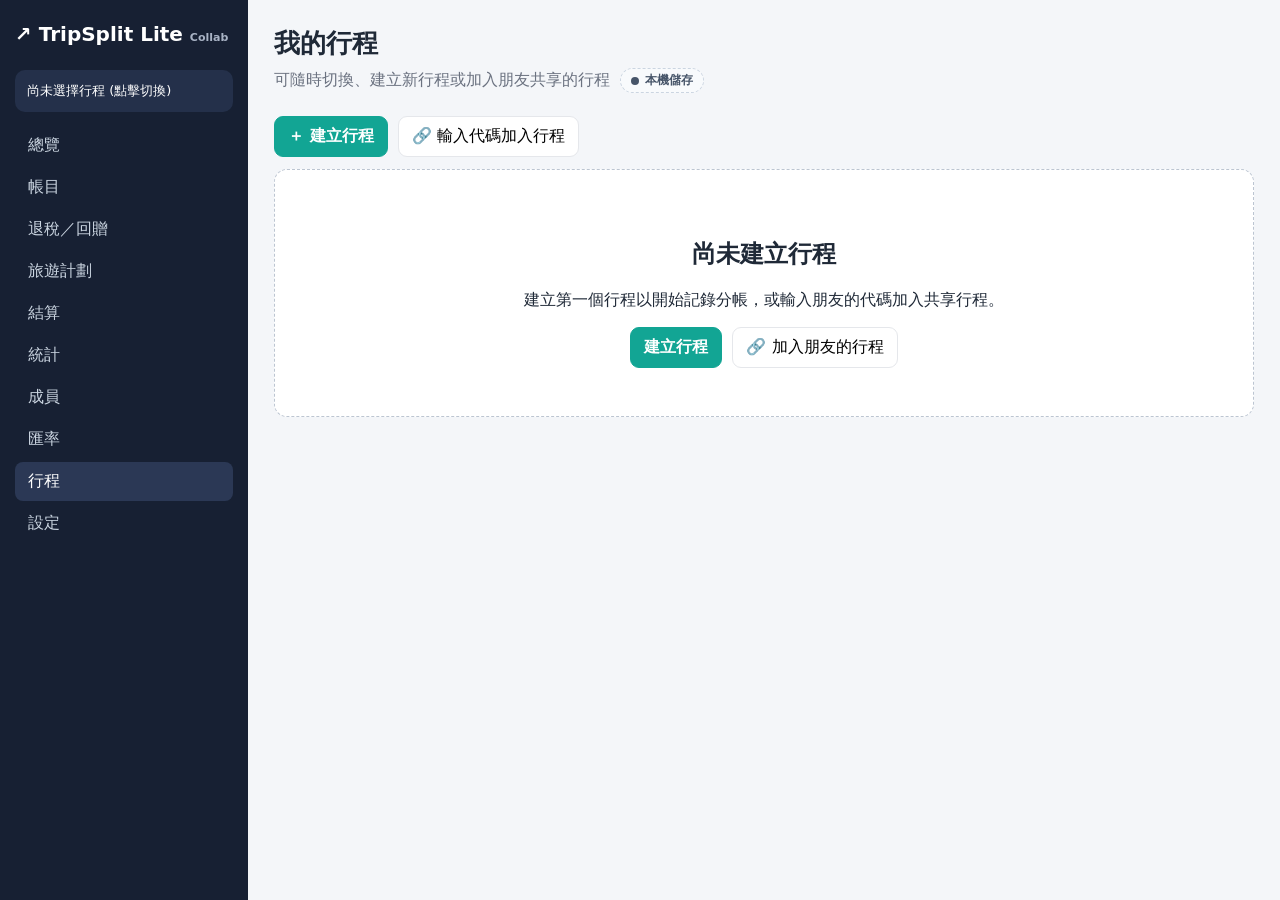
<file: TripSplit-Lite-Collab/index.html>
<!doctype html>
<html lang="zh-Hant">
<head>
  <meta charset="utf-8">
  <meta name="viewport" content="width=device-width,initial-scale=1,viewport-fit=cover">
  <meta name="theme-color" content="#172033">
  <title>TripSplit Lite (即時協同共享版)</title>
  <link rel="stylesheet" href="css/app.css">
</head>
<body>
<div id="boot" class="boot">正在開啟 TripSplit Lite...</div>
<div id="app" hidden>
  <aside class="sidebar">
    <div class="brand">↗ TripSplit Lite <small>Collab</small></div>
    <div id="tripBadge" class="trip-badge" role="button" tabindex="0" title="點擊切換行程">尚未選擇行程</div>
    <nav id="desktopNav"></nav>
  </aside>
  <main>
    <header>
      <div>
        <h1 id="title">我的行程</h1>
        <div class="subtitle-wrap">
          <p id="subtitle">完全離線，資料保存在此瀏覽器</p>
          <span id="cloudStatus" class="cloud-status" role="button" tabindex="0" title="點擊管理雲端共享"></span>
        </div>
      </div>
      <div class="header-actions">
        <button id="btnShareTrip" class="secondary" hidden>☁️ 共享</button>
        <button id="quickAdd" class="primary" hidden>＋ 新增帳目</button>
      </div>
    </header>
    <div id="message" aria-live="polite"></div>
    <section id="view"></section>
  </main>
  <nav id="mobileNav" class="mobile-nav"></nav>
</div>

<div id="modal" class="modal-overlay" hidden role="dialog" aria-modal="true" aria-labelledby="modalTitle">
  <div class="modal-panel">
    <form id="modalForm" novalidate>
      <div class="dialog-head">
        <h2 id="modalTitle"></h2>
        <button type="button" data-close aria-label="關閉">✕</button>
      </div>
      <div id="modalNotice" class="modal-notice" hidden></div>
      <div id="modalBody"></div>
      <div class="dialog-actions">
        <button type="button" data-close>取消</button>
        <button class="primary" type="submit">儲存</button>
      </div>
    </form>
  </div>
</div>
<!-- Firebase SDK (Local bundled in js/vendor/ - 完全本機託管，不依賴外部 CDN 載入) -->
<script src="js/vendor/firebase-app-compat.js"></script>
<script src="js/vendor/firebase-firestore-compat.js"></script>
<script src="js/database.js"></script>
<script src="js/calculations.js"></script>
<script src="js/cloud.js"></script>
<script src="js/app.js"></script>
</body>
</html>
</file>
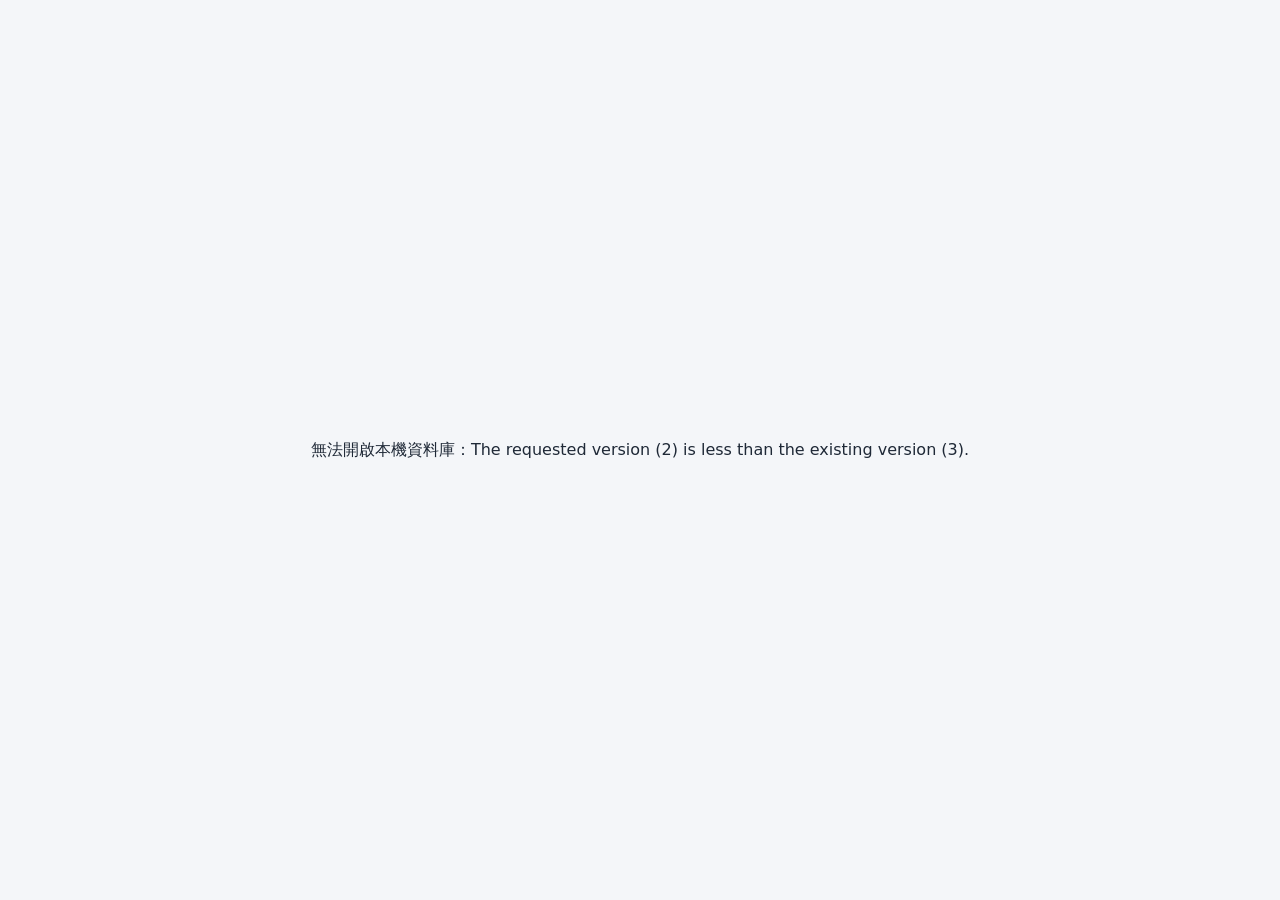
<file: TripSplit-Lite-Fixed/index.html>
<!doctype html>
<html lang="zh-Hant">
<head>
  <meta charset="utf-8">
  <meta name="viewport" content="width=device-width,initial-scale=1,viewport-fit=cover">
  <meta name="theme-color" content="#172033">
  <title>TripSplit Lite 1.2</title>
  <link rel="stylesheet" href="css/app.css">
</head>
<body>
<div id="boot" class="boot">正在開啟 TripSplit Lite...</div>
<div id="app" hidden>
  <aside class="sidebar">
    <div class="brand">↗ TripSplit Lite <small>1.2</small></div>
    <div id="tripBadge" class="trip-badge" role="button" tabindex="0" title="點擊切換行程">尚未選擇行程</div>
    <nav id="desktopNav"></nav>
  </aside>
  <main>
    <header>
      <div>
        <h1 id="title">我的行程</h1>
        <p id="subtitle">完全離線，資料保存在此瀏覽器</p>
      </div>
      <button id="quickAdd" class="primary" hidden>＋ 新增帳目</button>
    </header>
    <div id="message" aria-live="polite"></div>
    <section id="view"></section>
  </main>
  <nav id="mobileNav" class="mobile-nav"></nav>
</div>

<div id="modal" class="modal-overlay" hidden role="dialog" aria-modal="true" aria-labelledby="modalTitle">
  <div class="modal-panel">
    <form id="modalForm" novalidate>
      <div class="dialog-head">
        <h2 id="modalTitle"></h2>
        <button type="button" data-close aria-label="關閉">✕</button>
      </div>
      <div id="modalNotice" class="modal-notice" hidden></div>
      <div id="modalBody"></div>
      <div class="dialog-actions">
        <button type="button" data-close>取消</button>
        <button class="primary" type="submit">儲存</button>
      </div>
    </form>
  </div>
</div>
<script src="js/database.js"></script>
<script src="js/calculations.js"></script>
<script src="js/app.js"></script>
</body>
</html>
</file>
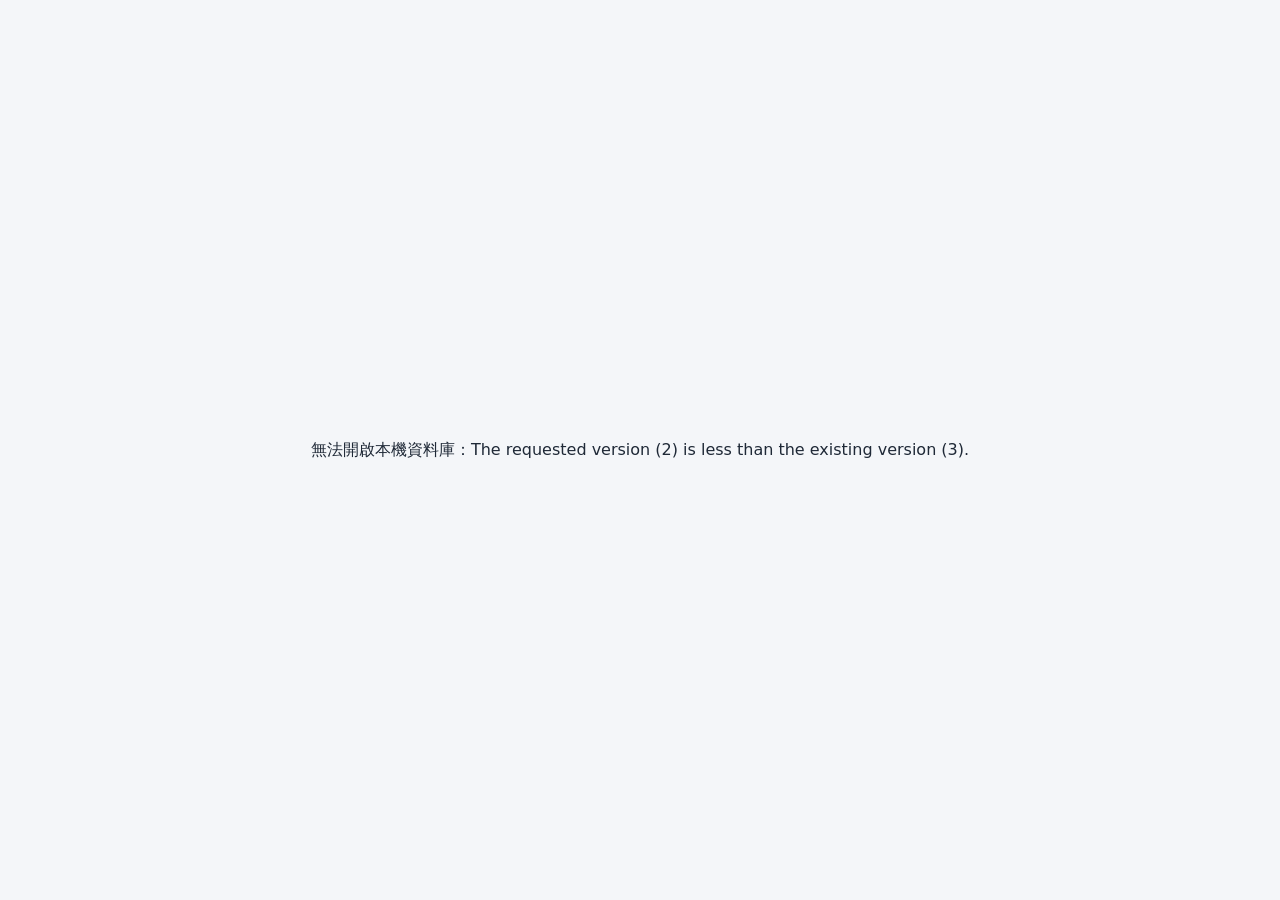
<file: TripSplit-Lite-V2/index.html>
<!doctype html>
<html lang="zh-Hant">
<head>
  <meta charset="utf-8">
  <meta name="viewport" content="width=device-width,initial-scale=1,viewport-fit=cover">
  <meta name="theme-color" content="#172033">
  <title>TripSplit Lite 2.0</title>
  <link rel="stylesheet" href="css/app.css">
</head>
<body>
<div id="boot" class="boot">正在開啟 TripSplit Lite...</div>
<div id="app" hidden>
  <aside class="sidebar">
    <div class="brand">↗ TripSplit Lite <small>2.0</small></div>
    <div id="tripBadge" class="trip-badge" role="button" tabindex="0" title="點擊切換行程">尚未選擇行程</div>
    <nav id="desktopNav"></nav>
  </aside>
  <main>
    <header>
      <div>
        <h1 id="title">我的行程</h1>
        <p id="subtitle">完全離線，資料保存在此瀏覽器</p>
      </div>
      <button id="quickAdd" class="primary" hidden>＋ 新增帳目</button>
    </header>
    <div id="message" aria-live="polite"></div>
    <section id="view"></section>
  </main>
  <nav id="mobileNav" class="mobile-nav"></nav>
</div>

<div id="modal" class="modal-overlay" hidden role="dialog" aria-modal="true" aria-labelledby="modalTitle">
  <div class="modal-panel">
    <form id="modalForm" novalidate>
      <div class="dialog-head">
        <h2 id="modalTitle"></h2>
        <button type="button" data-close aria-label="關閉">✕</button>
      </div>
      <div id="modalNotice" class="modal-notice" hidden></div>
      <div id="modalBody"></div>
      <div class="dialog-actions">
        <button type="button" data-close>取消</button>
        <button class="primary" type="submit">儲存</button>
      </div>
    </form>
  </div>
</div>
<script src="js/database.js"></script>
<script src="js/calculations.js"></script>
<script src="js/app.js"></script>
</body>
</html>
</file>
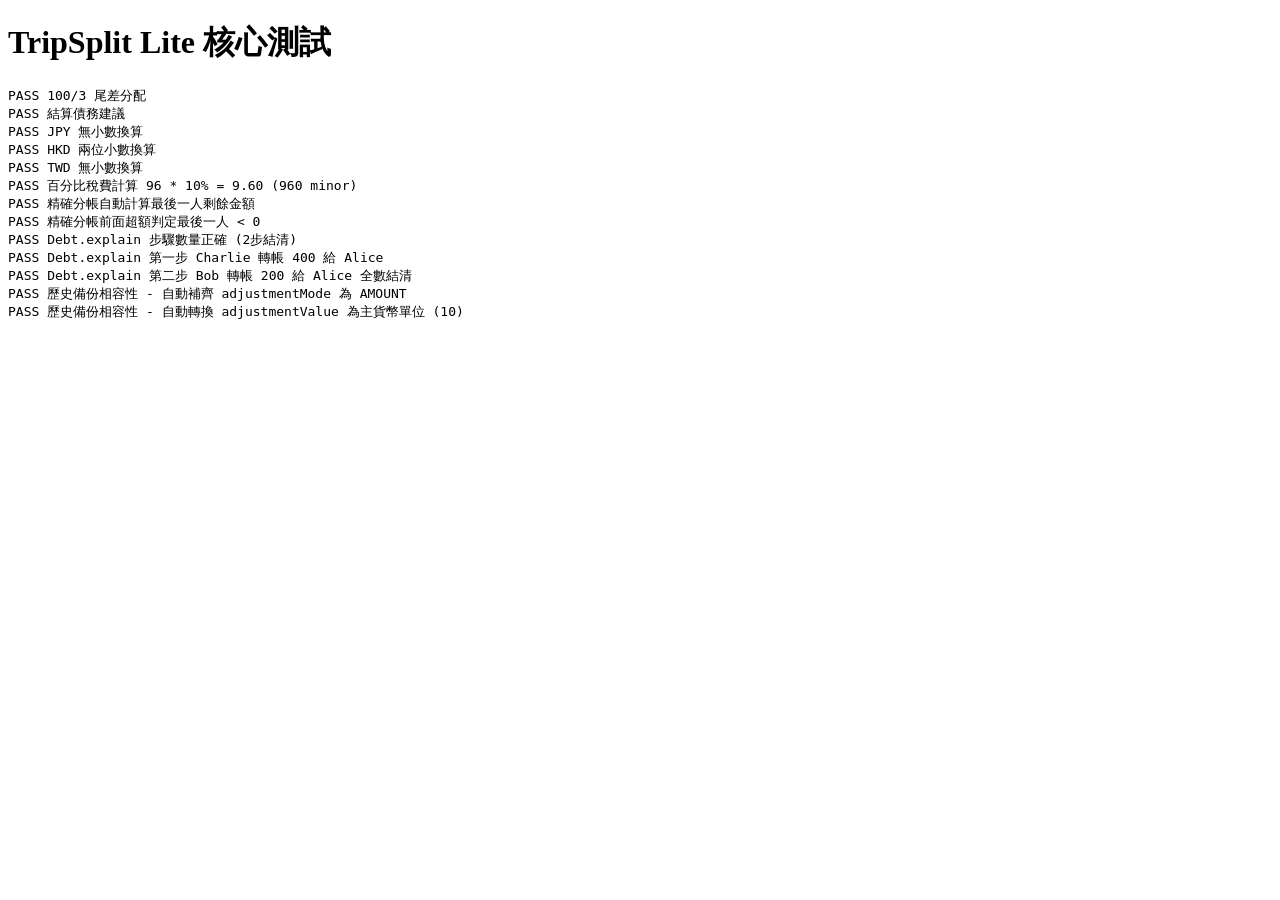
<file: TripSplit-Lite-Collab/tests/test-runner.html>
<!doctype html>
<html lang="zh-Hant">
<head>
  <meta charset="utf-8">
  <title>TripSplit Lite Tests</title>
</head>
<body>
  <h1>TripSplit Lite 核心測試</h1>
  <pre id="o"></pre>
  <script src="../js/calculations.js"></script>
  <script src="tests.js"></script>
</body>
</html>
</file>
<file: TripSplit-Lite-Collab/css/app.css>
[hidden] {
  display: none !important;
}
:root {
  --p: #12a594;
  --p-dark: #0e8375;
  --nav: #172033;
  --bg: #f4f6f9;
  --text: #1f2937;
  --muted: #6b7280;
  --line: #e5e7eb;
  --red: #c24141;
  --amber: #b7791f;
}
* {
  box-sizing: border-box;
}
body {
  margin: 0;
  background: var(--bg);
  color: var(--text);
  font-family: system-ui, -apple-system, "Segoe UI", "Microsoft JhengHei", sans-serif;
}
button, input, select, textarea {
  font: inherit;
}
button {
  border: 1px solid var(--line);
  background: #fff;
  border-radius: 9px;
  padding: 9px 13px;
  cursor: pointer;
  transition: all 0.15s;
}
button:hover {
  background: #f9fafb;
}
button.primary {
  background: var(--p);
  border-color: var(--p);
  color: #fff;
  font-weight: 700;
}
button.primary:hover {
  background: var(--p-dark);
  border-color: var(--p-dark);
}
button.danger {
  color: var(--red);
}
button.danger:hover {
  background: #fff5f5;
  border-color: #fecaca;
}
.btn-sm {
  padding: 6px 10px;
  font-size: 12px;
  border-radius: 6px;
}
.btn-xs {
  padding: 3px 8px;
  font-size: 11px;
  border-radius: 5px;
  line-height: 1.2;
}
.boot {
  min-height: 100vh;
  display: grid;
  place-items: center;
}
.sidebar {
  position: fixed;
  inset: 0 auto 0 0;
  width: 248px;
  padding: 22px 15px;
  background: var(--nav);
  color: #fff;
  z-index: 50;
}
.brand {
  font-size: 20px;
  font-weight: 800;
}
.brand small {
  font-size: 11px;
  color: #a9b3c5;
}
.trip-badge {
  margin: 24px 0 14px;
  padding: 12px;
  background: #24304a;
  border-radius: 10px;
  font-size: 13px;
  cursor: pointer;
  transition: background 0.15s;
  user-select: none;
}
.trip-badge:hover {
  background: #2b3855;
}
.sidebar nav button {
  display: block;
  width: 100%;
  color: #cbd5e1;
  border: 0;
  background: transparent;
  text-align: left;
  margin: 3px 0;
  border-radius: 8px;
}
.sidebar nav button.active, .sidebar nav button:hover {
  background: #2b3855;
  color: #fff;
}
main {
  margin-left: 248px;
  padding: 26px;
  max-width: 1500px;
}
header {
  display: flex;
  justify-content: space-between;
  align-items: center;
  margin-bottom: 20px;
}
h1 {
  margin: 0;
  font-size: 26px;
}
header p {
  margin: 5px 0;
  color: var(--muted);
}
.cards {
  display: grid;
  grid-template-columns: repeat(4, 1fr);
  gap: 12px;
}
.card {
  background: #fff;
  border: 1px solid var(--line);
  border-radius: 13px;
  padding: 17px;
  box-shadow: 0 2px 8px #1720330a;
}
.metric small, .muted {
  color: var(--muted);
}
.metric strong {
  display: block;
  font-size: 24px;
  margin-top: 7px;
}
.grid {
  display: grid;
  grid-template-columns: 1.35fr .85fr;
  gap: 14px;
  margin-top: 14px;
}
.row {
  display: flex;
  justify-content: space-between;
  align-items: center;
  gap: 10px;
  padding: 11px 0;
  border-bottom: 1px solid var(--line);
}
.row:last-child {
  border: 0;
}
.positive {
  color: var(--p);
}
.negative {
  color: var(--red);
}
.toolbar {
  display: flex;
  gap: 8px;
  flex-wrap: wrap;
  margin-bottom: 12px;
}
.empty {
  text-align: center;
  padding: 48px 18px;
  background: #fff;
  border: 1px dashed #bcc5d1;
  border-radius: 13px;
}
.notice {
  padding: 11px 13px;
  border-radius: 8px;
  margin: 8px 0;
  background: #e8f7f5;
  color: #08766b;
  border: 1px solid #a7f3d0;
}
.notice.error {
  background: #fff0f0;
  color: #922;
  border-color: #fecaca;
}
.notice.warn {
  background: #fff8e7;
  color: #754f00;
  border-color: #fde68a;
}
.table-wrap {
  overflow: auto;
  border: 1px solid var(--line);
  border-radius: 12px;
}
table {
  width: 100%;
  border-collapse: collapse;
  background: #fff;
}
th, td {
  padding: 11px;
  border-bottom: 1px solid var(--line);
  text-align: left;
  white-space: nowrap;
}
th {
  font-size: 12px;
  color: var(--muted);
}
.pill {
  padding: 3px 7px;
  border-radius: 999px;
  background: #eef2f7;
  font-size: 11px;
}
.settle {
  background: linear-gradient(135deg, #172033, #2b3d60);
  color: #fff;
}
.settle .row {
  border-color: #ffffff22;
}
.mobile-nav {
  display: none;
}
.modal-open {
  overflow: hidden;
}
.modal-overlay {
  position: fixed;
  inset: 0;
  z-index: 1000;
  background: #11182799;
  padding: 16px;
  display: none;
  align-items: center;
  justify-content: center;
}
.modal-overlay.show {
  display: flex;
}
.modal-panel {
  width: min(780px, 96vw);
  max-height: 92vh;
  overflow: auto;
  background: #fff;
  border-radius: 15px;
  box-shadow: 0 20px 55px #0004;
}
.dialog-head, .dialog-actions {
  display: flex;
  justify-content: space-between;
  align-items: center;
  padding: 16px 20px;
  border-bottom: 1px solid var(--line);
}
.dialog-head h2 {
  margin: 0;
}
.dialog-head button {
  border: 0;
  font-size: 18px;
}
.dialog-actions {
  justify-content: flex-end;
  gap: 8px;
  border-top: 1px solid var(--line);
  border-bottom: 0;
}
.modal-notice {
  margin: 12px 20px 0;
  padding: 10px 14px;
  border-radius: 8px;
  font-size: 13px;
  background: #fff0f0;
  color: #922;
  border: 1px solid #fecaca;
  display: block;
}
.form-grid {
  display: grid;
  grid-template-columns: 1fr 1fr;
  gap: 13px;
  padding: 20px;
}
.plan-tabs, .plan-actions {
  display: flex;
  flex-wrap: wrap;
  align-items: center;
  gap: 8px;
}
.plan-day {
  margin-bottom: 16px;
}
.plan-content {
  min-width: 0;
  overflow-wrap: anywhere;
}
.plan-notes {
  white-space: pre-wrap;
}
.plan-completed .plan-content > b {
  text-decoration: line-through;
}
.plan-check, .field label.plan-check {
  display: inline-flex;
  align-items: center;
  justify-content: flex-start;
  gap: 6px;
}
.plan-row {
  flex-wrap: wrap;
  gap: 12px;
}
.field {
  display: flex;
  flex-direction: column;
  gap: 5px;
}
.field.full {
  grid-column: 1 / -1;
}
.field label {
  font-size: 13px;
  font-weight: 700;
  display: flex;
  justify-content: space-between;
  align-items: center;
}
.field input, .field select, .field textarea {
  padding: 10px;
  border: 1px solid #cbd2dc;
  border-radius: 8px;
}
.field input:focus, .field select:focus, .field textarea:focus {
  outline: none;
  border-color: var(--p);
  box-shadow: 0 0 0 2px rgba(18,165,148,0.2);
}
.member-line, .payer-line {
  display: grid;
  grid-template-columns: 1fr 150px;
  gap: 8px;
  margin: 6px 0;
  align-items: center;
}
.member-line label, .payer-line label {
  display: flex;
  align-items: center;
  gap: 6px;
  font-size: 14px;
  font-weight: 500;
  cursor: pointer;
}
.chart {
  height: 190px;
  display: flex;
  align-items: flex-end;
  gap: 12px;
  padding: 22px;
}
.bar {
  flex: 1;
  background: var(--p);
  min-height: 5px;
  border-radius: 5px 5px 0 0;
  position: relative;
}
.bar span {
  position: absolute;
  bottom: -22px;
  left: 50%;
  transform: translateX(-50%);
  font-size: 11px;
  color: var(--muted);
}
.balance-status {
  grid-column: 1 / -1;
  background: #f8fafc;
  border: 1px solid var(--line);
  border-radius: 8px;
  padding: 9px 12px;
  font-size: 12px;
  display: flex;
  justify-content: space-between;
  align-items: center;
  gap: 8px;
  flex-wrap: wrap;
}
.balance-status.balanced {
  background: #ecfdf5;
  border-color: #a7f3d0;
  color: #065f46;
}
.balance-status.unbalanced {
  background: #fff1f2;
  border-color: #fecdd3;
  color: #9f1239;
}
.menu-grid {
  display: grid;
  grid-template-columns: repeat(auto-fill, minmax(260px, 1fr));
  gap: 12px;
}
.menu-card {
  background: #fff;
  border: 1px solid var(--line);
  border-radius: 12px;
  padding: 16px;
  cursor: pointer;
  transition: all 0.15s;
  display: flex;
  align-items: center;
  gap: 14px;
}
.menu-card:hover {
  border-color: var(--p);
  box-shadow: 0 4px 12px rgba(18,165,148,0.12);
  transform: translateY(-1px);
}
.menu-icon {
  font-size: 26px;
  width: 44px;
  height: 44px;
  display: grid;
  place-items: center;
  background: #f0fdfa;
  border-radius: 10px;
  flex-shrink: 0;
}
.menu-info b {
  display: block;
  font-size: 15px;
  color: var(--text);
  margin-bottom: 3px;
}
.menu-info small {
  color: var(--muted);
  font-size: 12px;
}

.toggle-mode-group {
  display: inline-flex;
  border: 1px solid var(--line);
  border-radius: 6px;
  overflow: hidden;
  background: #f3f4f6;
}
.toggle-mode {
  border: 0;
  border-radius: 0;
  padding: 3px 8px;
  font-size: 11px;
  font-weight: 600;
  color: var(--muted);
  background: transparent;
  cursor: pointer;
  transition: all 0.15s;
}
.toggle-mode.active {
  background: var(--p);
  color: #fff;
}
.input-error {
  border-color: var(--red) !important;
  background-color: #fff5f5 !important;
  color: var(--red) !important;
}
.member-tabs {
  display: flex;
  gap: 8px;
  overflow-x: auto;
  padding-bottom: 8px;
  margin-bottom: 16px;
  -webkit-overflow-scrolling: touch;
}
.member-tabs button {
  white-space: nowrap;
  border-radius: 20px;
  padding: 7px 16px;
  font-size: 13px;
  border: 1px solid var(--line);
  background: #fff;
  color: var(--text);
  cursor: pointer;
  transition: all 0.15s;
}
.member-tabs button.active {
  background: var(--p);
  border-color: var(--p);
  color: #fff;
  font-weight: 700;
  box-shadow: 0 2px 6px rgba(18,165,148,0.25);
}
.step-item {
  display: flex;
  gap: 12px;
  padding: 12px;
  background: #f8fafc;
  border: 1px solid var(--line);
  border-radius: 10px;
  margin-bottom: 8px;
  align-items: flex-start;
}
.step-num {
  width: 26px;
  height: 26px;
  background: var(--nav);
  color: #fff;
  border-radius: 50%;
  display: grid;
  place-items: center;
  font-size: 12px;
  font-weight: bold;
  flex-shrink: 0;
}
.step-content {
  flex: 1;
  font-size: 13px;
  line-height: 1.5;
}
.step-content b {
  color: var(--text);
}
.daily-table-wrap {
  overflow-x: auto;
  margin-top: 10px;
}
.daily-table {
  width: 100%;
  border-collapse: collapse;
  font-size: 13px;
}
.daily-table th, .daily-table td {
  padding: 10px 12px;
  border: 1px solid var(--line);
  text-align: right;
  white-space: nowrap;
}
.daily-table th:first-child, .daily-table td:first-child {
  text-align: left;
}
.daily-table th {
  background: #f9fafb;
  font-weight: 600;
  color: var(--muted);
}
.daily-table tr:hover {
  background: #f9fafb;
}
.daily-table tfoot td {
  font-weight: bold;
  background: #f3f4f6;
}
.badge-detail {
  display: inline-block;
  padding: 2px 6px;
  border-radius: 4px;
  font-size: 11px;
  background: #e0f2fe;
  color: #0369a1;
  margin-left: 6px;
}
.date-header {
  font-size: 14px;
  font-weight: 700;
  color: var(--nav);
  padding: 8px 12px;
  background: #f1f5f9;
  border-radius: 8px;
  margin: 14px 0 8px;
  display: flex;
  justify-content: space-between;
  align-items: center;
  flex-wrap: wrap;
  gap: 6px;
}

/* Cloud & Collab Styles */
.subtitle-wrap {
  display: flex;
  align-items: center;
  gap: 10px;
  flex-wrap: wrap;
  margin-top: 4px;
}
.header-actions {
  display: flex;
  align-items: center;
  gap: 8px;
}
.cloud-status {
  display: inline-flex;
  align-items: center;
  gap: 6px;
  padding: 3px 10px;
  border-radius: 999px;
  font-size: 12px;
  font-weight: 600;
  cursor: pointer;
  user-select: none;
  transition: all 0.2s ease;
}
.cloud-status.offline {
  background: #f1f5f9;
  color: #64748b;
  border: 1px solid #cbd5e1;
}
.cloud-status.local {
  background: #f8fafc;
  color: #475569;
  border: 1px dashed #cbd5e1;
}
.cloud-status.local:hover {
  background: #e2e8f0;
}
.cloud-status.synced {
  background: #ecfdf5;
  color: #065f46;
  border: 1px solid #a7f3d0;
}
.cloud-status.syncing {
  background: #eff6ff;
  color: #1e40af;
  border: 1px solid #bfdbfe;
}
.cloud-status.error {
  background: #fef2f2;
  color: #991b1b;
  border: 1px solid #fecaca;
}
.cloud-dot {
  width: 8px;
  height: 8px;
  border-radius: 50%;
  display: inline-block;
  background: currentColor;
}
.cloud-dot.pulse {
  animation: cloudPulse 1.5s infinite;
}
@keyframes cloudPulse {
  0% { opacity: 1; transform: scale(1); }
  50% { opacity: 0.3; transform: scale(0.8); }
  100% { opacity: 1; transform: scale(1); }
}
.tag-shared {
  display: inline-block;
  margin-left: 6px;
  padding: 2px 7px;
  font-size: 11px;
  font-weight: 600;
  color: #065f46;
  background: #d1fae5;
  border-radius: 6px;
  vertical-align: middle;
}
.share-box {
  background: #f8fafc;
  border: 1px solid #e2e8f0;
  border-radius: 10px;
  padding: 14px;
  margin: 12px 0;
}
.share-url-row {
  display: flex;
  gap: 8px;
  margin-top: 8px;
}
.share-url-input {
  flex: 1;
  background: #fff;
  font-family: monospace;
  font-size: 13px;
  padding: 8px 10px;
  border: 1px solid #cbd5e1;
  border-radius: 6px;
}
.share-qr-wrap {
  text-align: center;
  margin-top: 14px;
  padding-top: 14px;
  border-top: 1px dashed #e2e8f0;
}
.share-qr-img {
  width: 160px;
  height: 160px;
  border-radius: 8px;
  border: 1px solid #e2e8f0;
  background: #fff;
  padding: 6px;
}
.cloud-banner {
  background: #f0fdf4;
  border: 1px solid #bbf7d0;
  color: #166534;
  padding: 12px 16px;
  border-radius: 10px;
  margin-bottom: 16px;
  display: flex;
  justify-content: space-between;
  align-items: center;
  flex-wrap: wrap;
  gap: 10px;
}
.cloud-banner.local-hint {
  background: #f8fafc;
  border: 1px dashed #cbd5e1;
  color: #475569;
}

@media (max-width: 900px) {
  .sidebar {
    display: none;
  }
  main {
    margin: 0;
    padding: 18px 13px calc(84px + env(safe-area-inset-bottom));
  }
  .cards {
    grid-template-columns: 1fr 1fr;
  }
  .grid {
    grid-template-columns: 1fr;
  }
  .mobile-nav {
    display: flex;
    position: fixed;
    inset: auto 0 0;
    z-index: 900;
    background: #fff;
    border-top: 1px solid var(--line);
    justify-content: space-around;
    padding: 7px 4px calc(7px + env(safe-area-inset-bottom));
  }
  .mobile-nav button {
    width: auto;
    border: 0;
    padding: 7px 5px;
    font-size: 12px;
    background: transparent;
    color: var(--muted);
    border-radius: 8px;
  }
  .mobile-nav button.active {
    color: var(--p);
    font-weight: 700;
  }
  .form-grid {
    grid-template-columns: 1fr;
  }
  .field.full {
    grid-column: auto;
  }
  .modal-overlay {
    align-items: flex-end;
    padding: 0;
  }
  .modal-panel {
    width: 100%;
    max-height: 94vh;
    border-radius: 16px 16px 0 0;
  }
  .dialog-actions {
    position: sticky;
    bottom: 0;
    background: #fff;
    padding-bottom: max(16px, env(safe-area-inset-bottom));
  }
}
@media (max-width: 520px) {
  .cards {
    grid-template-columns: 1fr;
  }
  header h1 {
    font-size: 22px;
  }
  .member-line, .payer-line {
    grid-template-columns: 1fr 115px;
  }
}
</file>
<file: TripSplit-Lite-Fixed/css/app.css>
[hidden] {
  display: none !important;
}
:root {
  --p: #12a594;
  --p-dark: #0e8375;
  --nav: #172033;
  --bg: #f4f6f9;
  --text: #1f2937;
  --muted: #6b7280;
  --line: #e5e7eb;
  --red: #c24141;
  --amber: #b7791f;
}
* {
  box-sizing: border-box;
}
body {
  margin: 0;
  background: var(--bg);
  color: var(--text);
  font-family: system-ui, -apple-system, "Segoe UI", "Microsoft JhengHei", sans-serif;
}
button, input, select, textarea {
  font: inherit;
}
button {
  border: 1px solid var(--line);
  background: #fff;
  border-radius: 9px;
  padding: 9px 13px;
  cursor: pointer;
  transition: all 0.15s;
}
button:hover {
  background: #f9fafb;
}
button.primary {
  background: var(--p);
  border-color: var(--p);
  color: #fff;
  font-weight: 700;
}
button.primary:hover {
  background: var(--p-dark);
  border-color: var(--p-dark);
}
button.danger {
  color: var(--red);
}
button.danger:hover {
  background: #fff5f5;
  border-color: #fecaca;
}
.btn-sm {
  padding: 6px 10px;
  font-size: 12px;
  border-radius: 6px;
}
.btn-xs {
  padding: 3px 8px;
  font-size: 11px;
  border-radius: 5px;
  line-height: 1.2;
}
.boot {
  min-height: 100vh;
  display: grid;
  place-items: center;
}
.sidebar {
  position: fixed;
  inset: 0 auto 0 0;
  width: 248px;
  padding: 22px 15px;
  background: var(--nav);
  color: #fff;
  z-index: 50;
}
.brand {
  font-size: 20px;
  font-weight: 800;
}
.brand small {
  font-size: 11px;
  color: #a9b3c5;
}
.trip-badge {
  margin: 24px 0 14px;
  padding: 12px;
  background: #24304a;
  border-radius: 10px;
  font-size: 13px;
  cursor: pointer;
  transition: background 0.15s;
  user-select: none;
}
.trip-badge:hover {
  background: #2b3855;
}
.sidebar nav button {
  display: block;
  width: 100%;
  color: #cbd5e1;
  border: 0;
  background: transparent;
  text-align: left;
  margin: 3px 0;
  border-radius: 8px;
}
.sidebar nav button.active, .sidebar nav button:hover {
  background: #2b3855;
  color: #fff;
}
main {
  margin-left: 248px;
  padding: 26px;
  max-width: 1500px;
}
header {
  display: flex;
  justify-content: space-between;
  align-items: center;
  margin-bottom: 20px;
}
h1 {
  margin: 0;
  font-size: 26px;
}
header p {
  margin: 5px 0;
  color: var(--muted);
}
.cards {
  display: grid;
  grid-template-columns: repeat(4, 1fr);
  gap: 12px;
}
.card {
  background: #fff;
  border: 1px solid var(--line);
  border-radius: 13px;
  padding: 17px;
  box-shadow: 0 2px 8px #1720330a;
}
.metric small, .muted {
  color: var(--muted);
}
.metric strong {
  display: block;
  font-size: 24px;
  margin-top: 7px;
}
.grid {
  display: grid;
  grid-template-columns: 1.35fr .85fr;
  gap: 14px;
  margin-top: 14px;
}
.row {
  display: flex;
  justify-content: space-between;
  align-items: center;
  gap: 10px;
  padding: 11px 0;
  border-bottom: 1px solid var(--line);
}
.row:last-child {
  border: 0;
}
.positive {
  color: var(--p);
}
.negative {
  color: var(--red);
}
.toolbar {
  display: flex;
  gap: 8px;
  flex-wrap: wrap;
  margin-bottom: 12px;
}
.empty {
  text-align: center;
  padding: 48px 18px;
  background: #fff;
  border: 1px dashed #bcc5d1;
  border-radius: 13px;
}
.notice {
  padding: 11px 13px;
  border-radius: 8px;
  margin: 8px 0;
  background: #e8f7f5;
  color: #08766b;
  border: 1px solid #a7f3d0;
}
.notice.error {
  background: #fff0f0;
  color: #922;
  border-color: #fecaca;
}
.notice.warn {
  background: #fff8e7;
  color: #754f00;
  border-color: #fde68a;
}
.table-wrap {
  overflow: auto;
  border: 1px solid var(--line);
  border-radius: 12px;
}
table {
  width: 100%;
  border-collapse: collapse;
  background: #fff;
}
th, td {
  padding: 11px;
  border-bottom: 1px solid var(--line);
  text-align: left;
  white-space: nowrap;
}
th {
  font-size: 12px;
  color: var(--muted);
}
.pill {
  padding: 3px 7px;
  border-radius: 999px;
  background: #eef2f7;
  font-size: 11px;
}
.settle {
  background: linear-gradient(135deg, #172033, #2b3d60);
  color: #fff;
}
.settle .row {
  border-color: #ffffff22;
}
.mobile-nav {
  display: none;
}
.modal-open {
  overflow: hidden;
}
.modal-overlay {
  position: fixed;
  inset: 0;
  z-index: 1000;
  background: #11182799;
  padding: 16px;
  display: none;
  align-items: center;
  justify-content: center;
}
.modal-overlay.show {
  display: flex;
}
.modal-panel {
  width: min(780px, 96vw);
  max-height: 92vh;
  overflow: auto;
  background: #fff;
  border-radius: 15px;
  box-shadow: 0 20px 55px #0004;
}
.dialog-head, .dialog-actions {
  display: flex;
  justify-content: space-between;
  align-items: center;
  padding: 16px 20px;
  border-bottom: 1px solid var(--line);
}
.dialog-head h2 {
  margin: 0;
}
.dialog-head button {
  border: 0;
  font-size: 18px;
}
.dialog-actions {
  justify-content: flex-end;
  gap: 8px;
  border-top: 1px solid var(--line);
  border-bottom: 0;
}
.modal-notice {
  margin: 12px 20px 0;
  padding: 10px 14px;
  border-radius: 8px;
  font-size: 13px;
  background: #fff0f0;
  color: #922;
  border: 1px solid #fecaca;
  display: block;
}
.form-grid {
  display: grid;
  grid-template-columns: 1fr 1fr;
  gap: 13px;
  padding: 20px;
}
.field {
  display: flex;
  flex-direction: column;
  gap: 5px;
}
.field.full {
  grid-column: 1 / -1;
}
.field label {
  font-size: 13px;
  font-weight: 700;
  display: flex;
  justify-content: space-between;
  align-items: center;
}
.field input, .field select, .field textarea {
  padding: 10px;
  border: 1px solid #cbd2dc;
  border-radius: 8px;
}
.field input:focus, .field select:focus, .field textarea:focus {
  outline: none;
  border-color: var(--p);
  box-shadow: 0 0 0 2px rgba(18,165,148,0.2);
}
.member-line, .payer-line {
  display: grid;
  grid-template-columns: 1fr 150px;
  gap: 8px;
  margin: 6px 0;
  align-items: center;
}
.member-line label, .payer-line label {
  display: flex;
  align-items: center;
  gap: 6px;
  font-size: 14px;
  font-weight: 500;
  cursor: pointer;
}
.chart {
  height: 190px;
  display: flex;
  align-items: flex-end;
  gap: 12px;
  padding: 22px;
}
.bar {
  flex: 1;
  background: var(--p);
  min-height: 5px;
  border-radius: 5px 5px 0 0;
  position: relative;
}
.bar span {
  position: absolute;
  bottom: -22px;
  left: 50%;
  transform: translateX(-50%);
  font-size: 11px;
  color: var(--muted);
}
.balance-status {
  grid-column: 1 / -1;
  background: #f8fafc;
  border: 1px solid var(--line);
  border-radius: 8px;
  padding: 9px 12px;
  font-size: 12px;
  display: flex;
  justify-content: space-between;
  align-items: center;
  gap: 8px;
  flex-wrap: wrap;
}
.balance-status.balanced {
  background: #ecfdf5;
  border-color: #a7f3d0;
  color: #065f46;
}
.balance-status.unbalanced {
  background: #fff1f2;
  border-color: #fecdd3;
  color: #9f1239;
}
.menu-grid {
  display: grid;
  grid-template-columns: repeat(auto-fill, minmax(260px, 1fr));
  gap: 12px;
}
.menu-card {
  background: #fff;
  border: 1px solid var(--line);
  border-radius: 12px;
  padding: 16px;
  cursor: pointer;
  transition: all 0.15s;
  display: flex;
  align-items: center;
  gap: 14px;
}
.menu-card:hover {
  border-color: var(--p);
  box-shadow: 0 4px 12px rgba(18,165,148,0.12);
  transform: translateY(-1px);
}
.menu-icon {
  font-size: 26px;
  width: 44px;
  height: 44px;
  display: grid;
  place-items: center;
  background: #f0fdfa;
  border-radius: 10px;
  flex-shrink: 0;
}
.menu-info b {
  display: block;
  font-size: 15px;
  color: var(--text);
  margin-bottom: 3px;
}
.menu-info small {
  color: var(--muted);
  font-size: 12px;
}

@media (max-width: 900px) {
  .sidebar {
    display: none;
  }
  main {
    margin: 0;
    padding: 18px 13px calc(84px + env(safe-area-inset-bottom));
  }
  .cards {
    grid-template-columns: 1fr 1fr;
  }
  .grid {
    grid-template-columns: 1fr;
  }
  .mobile-nav {
    display: flex;
    position: fixed;
    inset: auto 0 0;
    z-index: 900;
    background: #fff;
    border-top: 1px solid var(--line);
    justify-content: space-around;
    padding: 7px 4px calc(7px + env(safe-area-inset-bottom));
  }
  .mobile-nav button {
    width: auto;
    border: 0;
    padding: 7px 5px;
    font-size: 12px;
    background: transparent;
    color: var(--muted);
    border-radius: 8px;
  }
  .mobile-nav button.active {
    color: var(--p);
    font-weight: 700;
  }
  .form-grid {
    grid-template-columns: 1fr;
  }
  .field.full {
    grid-column: auto;
  }
  .modal-overlay {
    align-items: flex-end;
    padding: 0;
  }
  .modal-panel {
    width: 100%;
    max-height: 94vh;
    border-radius: 16px 16px 0 0;
  }
  .dialog-actions {
    position: sticky;
    bottom: 0;
    background: #fff;
    padding-bottom: max(16px, env(safe-area-inset-bottom));
  }
}
@media (max-width: 520px) {
  .cards {
    grid-template-columns: 1fr;
  }
  header h1 {
    font-size: 22px;
  }
  .member-line, .payer-line {
    grid-template-columns: 1fr 115px;
  }
}
</file>
<file: TripSplit-Lite-V2/css/app.css>
[hidden] {
  display: none !important;
}
:root {
  --p: #12a594;
  --p-dark: #0e8375;
  --nav: #172033;
  --bg: #f4f6f9;
  --text: #1f2937;
  --muted: #6b7280;
  --line: #e5e7eb;
  --red: #c24141;
  --amber: #b7791f;
}
* {
  box-sizing: border-box;
}
body {
  margin: 0;
  background: var(--bg);
  color: var(--text);
  font-family: system-ui, -apple-system, "Segoe UI", "Microsoft JhengHei", sans-serif;
}
button, input, select, textarea {
  font: inherit;
}
button {
  border: 1px solid var(--line);
  background: #fff;
  border-radius: 9px;
  padding: 9px 13px;
  cursor: pointer;
  transition: all 0.15s;
}
button:hover {
  background: #f9fafb;
}
button.primary {
  background: var(--p);
  border-color: var(--p);
  color: #fff;
  font-weight: 700;
}
button.primary:hover {
  background: var(--p-dark);
  border-color: var(--p-dark);
}
button.danger {
  color: var(--red);
}
button.danger:hover {
  background: #fff5f5;
  border-color: #fecaca;
}
.btn-sm {
  padding: 6px 10px;
  font-size: 12px;
  border-radius: 6px;
}
.btn-xs {
  padding: 3px 8px;
  font-size: 11px;
  border-radius: 5px;
  line-height: 1.2;
}
.boot {
  min-height: 100vh;
  display: grid;
  place-items: center;
}
.sidebar {
  position: fixed;
  inset: 0 auto 0 0;
  width: 248px;
  padding: 22px 15px;
  background: var(--nav);
  color: #fff;
  z-index: 50;
}
.brand {
  font-size: 20px;
  font-weight: 800;
}
.brand small {
  font-size: 11px;
  color: #a9b3c5;
}
.trip-badge {
  margin: 24px 0 14px;
  padding: 12px;
  background: #24304a;
  border-radius: 10px;
  font-size: 13px;
  cursor: pointer;
  transition: background 0.15s;
  user-select: none;
}
.trip-badge:hover {
  background: #2b3855;
}
.sidebar nav button {
  display: block;
  width: 100%;
  color: #cbd5e1;
  border: 0;
  background: transparent;
  text-align: left;
  margin: 3px 0;
  border-radius: 8px;
}
.sidebar nav button.active, .sidebar nav button:hover {
  background: #2b3855;
  color: #fff;
}
main {
  margin-left: 248px;
  padding: 26px;
  max-width: 1500px;
}
header {
  display: flex;
  justify-content: space-between;
  align-items: center;
  margin-bottom: 20px;
}
h1 {
  margin: 0;
  font-size: 26px;
}
header p {
  margin: 5px 0;
  color: var(--muted);
}
.cards {
  display: grid;
  grid-template-columns: repeat(4, 1fr);
  gap: 12px;
}
.card {
  background: #fff;
  border: 1px solid var(--line);
  border-radius: 13px;
  padding: 17px;
  box-shadow: 0 2px 8px #1720330a;
}
.metric small, .muted {
  color: var(--muted);
}
.metric strong {
  display: block;
  font-size: 24px;
  margin-top: 7px;
}
.grid {
  display: grid;
  grid-template-columns: 1.35fr .85fr;
  gap: 14px;
  margin-top: 14px;
}
.row {
  display: flex;
  justify-content: space-between;
  align-items: center;
  gap: 10px;
  padding: 11px 0;
  border-bottom: 1px solid var(--line);
}
.row:last-child {
  border: 0;
}
.positive {
  color: var(--p);
}
.negative {
  color: var(--red);
}
.toolbar {
  display: flex;
  gap: 8px;
  flex-wrap: wrap;
  margin-bottom: 12px;
}
.empty {
  text-align: center;
  padding: 48px 18px;
  background: #fff;
  border: 1px dashed #bcc5d1;
  border-radius: 13px;
}
.notice {
  padding: 11px 13px;
  border-radius: 8px;
  margin: 8px 0;
  background: #e8f7f5;
  color: #08766b;
  border: 1px solid #a7f3d0;
}
.notice.error {
  background: #fff0f0;
  color: #922;
  border-color: #fecaca;
}
.notice.warn {
  background: #fff8e7;
  color: #754f00;
  border-color: #fde68a;
}
.table-wrap {
  overflow: auto;
  border: 1px solid var(--line);
  border-radius: 12px;
}
table {
  width: 100%;
  border-collapse: collapse;
  background: #fff;
}
th, td {
  padding: 11px;
  border-bottom: 1px solid var(--line);
  text-align: left;
  white-space: nowrap;
}
th {
  font-size: 12px;
  color: var(--muted);
}
.pill {
  padding: 3px 7px;
  border-radius: 999px;
  background: #eef2f7;
  font-size: 11px;
}
.settle {
  background: linear-gradient(135deg, #172033, #2b3d60);
  color: #fff;
}
.settle .row {
  border-color: #ffffff22;
}
.mobile-nav {
  display: none;
}
.modal-open {
  overflow: hidden;
}
.modal-overlay {
  position: fixed;
  inset: 0;
  z-index: 1000;
  background: #11182799;
  padding: 16px;
  display: none;
  align-items: center;
  justify-content: center;
}
.modal-overlay.show {
  display: flex;
}
.modal-panel {
  width: min(780px, 96vw);
  max-height: 92vh;
  overflow: auto;
  background: #fff;
  border-radius: 15px;
  box-shadow: 0 20px 55px #0004;
}
.dialog-head, .dialog-actions {
  display: flex;
  justify-content: space-between;
  align-items: center;
  padding: 16px 20px;
  border-bottom: 1px solid var(--line);
}
.dialog-head h2 {
  margin: 0;
}
.dialog-head button {
  border: 0;
  font-size: 18px;
}
.dialog-actions {
  justify-content: flex-end;
  gap: 8px;
  border-top: 1px solid var(--line);
  border-bottom: 0;
}
.modal-notice {
  margin: 12px 20px 0;
  padding: 10px 14px;
  border-radius: 8px;
  font-size: 13px;
  background: #fff0f0;
  color: #922;
  border: 1px solid #fecaca;
  display: block;
}
.form-grid {
  display: grid;
  grid-template-columns: 1fr 1fr;
  gap: 13px;
  padding: 20px;
}
.field {
  display: flex;
  flex-direction: column;
  gap: 5px;
}
.field.full {
  grid-column: 1 / -1;
}
.field label {
  font-size: 13px;
  font-weight: 700;
  display: flex;
  justify-content: space-between;
  align-items: center;
}
.field input, .field select, .field textarea {
  padding: 10px;
  border: 1px solid #cbd2dc;
  border-radius: 8px;
}
.field input:focus, .field select:focus, .field textarea:focus {
  outline: none;
  border-color: var(--p);
  box-shadow: 0 0 0 2px rgba(18,165,148,0.2);
}
.member-line, .payer-line {
  display: grid;
  grid-template-columns: 1fr 150px;
  gap: 8px;
  margin: 6px 0;
  align-items: center;
}
.member-line label, .payer-line label {
  display: flex;
  align-items: center;
  gap: 6px;
  font-size: 14px;
  font-weight: 500;
  cursor: pointer;
}
.chart {
  height: 190px;
  display: flex;
  align-items: flex-end;
  gap: 12px;
  padding: 22px;
}
.bar {
  flex: 1;
  background: var(--p);
  min-height: 5px;
  border-radius: 5px 5px 0 0;
  position: relative;
}
.bar span {
  position: absolute;
  bottom: -22px;
  left: 50%;
  transform: translateX(-50%);
  font-size: 11px;
  color: var(--muted);
}
.balance-status {
  grid-column: 1 / -1;
  background: #f8fafc;
  border: 1px solid var(--line);
  border-radius: 8px;
  padding: 9px 12px;
  font-size: 12px;
  display: flex;
  justify-content: space-between;
  align-items: center;
  gap: 8px;
  flex-wrap: wrap;
}
.balance-status.balanced {
  background: #ecfdf5;
  border-color: #a7f3d0;
  color: #065f46;
}
.balance-status.unbalanced {
  background: #fff1f2;
  border-color: #fecdd3;
  color: #9f1239;
}
.menu-grid {
  display: grid;
  grid-template-columns: repeat(auto-fill, minmax(260px, 1fr));
  gap: 12px;
}
.menu-card {
  background: #fff;
  border: 1px solid var(--line);
  border-radius: 12px;
  padding: 16px;
  cursor: pointer;
  transition: all 0.15s;
  display: flex;
  align-items: center;
  gap: 14px;
}
.menu-card:hover {
  border-color: var(--p);
  box-shadow: 0 4px 12px rgba(18,165,148,0.12);
  transform: translateY(-1px);
}
.menu-icon {
  font-size: 26px;
  width: 44px;
  height: 44px;
  display: grid;
  place-items: center;
  background: #f0fdfa;
  border-radius: 10px;
  flex-shrink: 0;
}
.menu-info b {
  display: block;
  font-size: 15px;
  color: var(--text);
  margin-bottom: 3px;
}
.menu-info small {
  color: var(--muted);
  font-size: 12px;
}

.toggle-mode-group {
  display: inline-flex;
  border: 1px solid var(--line);
  border-radius: 6px;
  overflow: hidden;
  background: #f3f4f6;
}
.toggle-mode {
  border: 0;
  border-radius: 0;
  padding: 3px 8px;
  font-size: 11px;
  font-weight: 600;
  color: var(--muted);
  background: transparent;
  cursor: pointer;
  transition: all 0.15s;
}
.toggle-mode.active {
  background: var(--p);
  color: #fff;
}
.input-error {
  border-color: var(--red) !important;
  background-color: #fff5f5 !important;
  color: var(--red) !important;
}
.member-tabs {
  display: flex;
  gap: 8px;
  overflow-x: auto;
  padding-bottom: 8px;
  margin-bottom: 16px;
  -webkit-overflow-scrolling: touch;
}
.member-tabs button {
  white-space: nowrap;
  border-radius: 20px;
  padding: 7px 16px;
  font-size: 13px;
  border: 1px solid var(--line);
  background: #fff;
  color: var(--text);
  cursor: pointer;
  transition: all 0.15s;
}
.member-tabs button.active {
  background: var(--p);
  border-color: var(--p);
  color: #fff;
  font-weight: 700;
  box-shadow: 0 2px 6px rgba(18,165,148,0.25);
}
.step-item {
  display: flex;
  gap: 12px;
  padding: 12px;
  background: #f8fafc;
  border: 1px solid var(--line);
  border-radius: 10px;
  margin-bottom: 8px;
  align-items: flex-start;
}
.step-num {
  width: 26px;
  height: 26px;
  background: var(--nav);
  color: #fff;
  border-radius: 50%;
  display: grid;
  place-items: center;
  font-size: 12px;
  font-weight: bold;
  flex-shrink: 0;
}
.step-content {
  flex: 1;
  font-size: 13px;
  line-height: 1.5;
}
.step-content b {
  color: var(--text);
}
.daily-table-wrap {
  overflow-x: auto;
  margin-top: 10px;
}
.daily-table {
  width: 100%;
  border-collapse: collapse;
  font-size: 13px;
}
.daily-table th, .daily-table td {
  padding: 10px 12px;
  border: 1px solid var(--line);
  text-align: right;
  white-space: nowrap;
}
.daily-table th:first-child, .daily-table td:first-child {
  text-align: left;
}
.daily-table th {
  background: #f9fafb;
  font-weight: 600;
  color: var(--muted);
}
.daily-table tr:hover {
  background: #f9fafb;
}
.daily-table tfoot td {
  font-weight: bold;
  background: #f3f4f6;
}
.badge-detail {
  display: inline-block;
  padding: 2px 6px;
  border-radius: 4px;
  font-size: 11px;
  background: #e0f2fe;
  color: #0369a1;
  margin-left: 6px;
}
.date-header {
  font-size: 14px;
  font-weight: 700;
  color: var(--nav);
  padding: 8px 12px;
  background: #f1f5f9;
  border-radius: 8px;
  margin: 14px 0 8px;
  display: flex;
  justify-content: space-between;
  align-items: center;
  flex-wrap: wrap;
  gap: 6px;
}

@media (max-width: 900px) {
  .sidebar {
    display: none;
  }
  main {
    margin: 0;
    padding: 18px 13px calc(84px + env(safe-area-inset-bottom));
  }
  .cards {
    grid-template-columns: 1fr 1fr;
  }
  .grid {
    grid-template-columns: 1fr;
  }
  .mobile-nav {
    display: flex;
    position: fixed;
    inset: auto 0 0;
    z-index: 900;
    background: #fff;
    border-top: 1px solid var(--line);
    justify-content: space-around;
    padding: 7px 4px calc(7px + env(safe-area-inset-bottom));
  }
  .mobile-nav button {
    width: auto;
    border: 0;
    padding: 7px 5px;
    font-size: 12px;
    background: transparent;
    color: var(--muted);
    border-radius: 8px;
  }
  .mobile-nav button.active {
    color: var(--p);
    font-weight: 700;
  }
  .form-grid {
    grid-template-columns: 1fr;
  }
  .field.full {
    grid-column: auto;
  }
  .modal-overlay {
    align-items: flex-end;
    padding: 0;
  }
  .modal-panel {
    width: 100%;
    max-height: 94vh;
    border-radius: 16px 16px 0 0;
  }
  .dialog-actions {
    position: sticky;
    bottom: 0;
    background: #fff;
    padding-bottom: max(16px, env(safe-area-inset-bottom));
  }
}
@media (max-width: 520px) {
  .cards {
    grid-template-columns: 1fr;
  }
  header h1 {
    font-size: 22px;
  }
  .member-line, .payer-line {
    grid-template-columns: 1fr 115px;
  }
}
</file>
